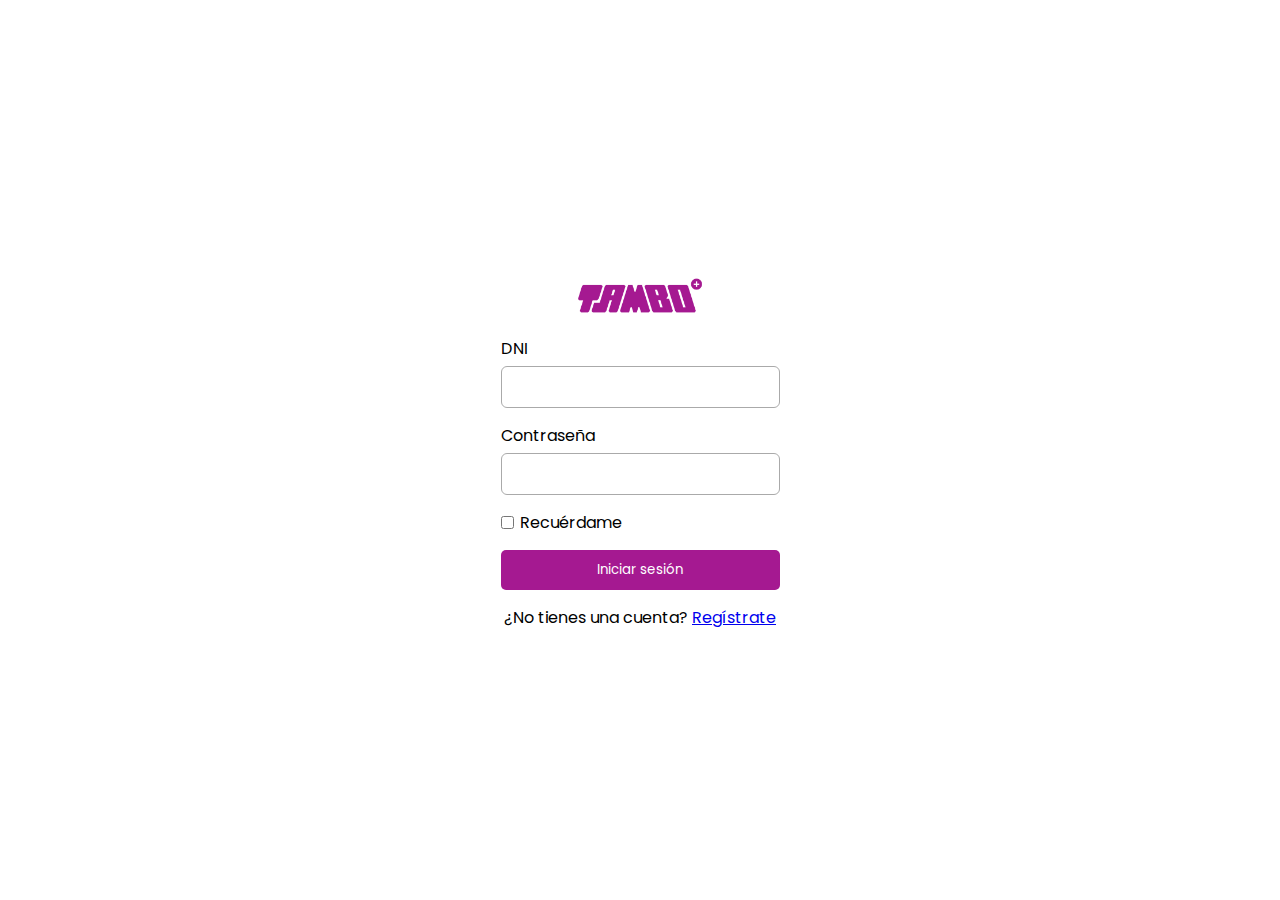
<file: templates/signin_form.html>
<!DOCTYPE html>
<html lang="en">
<head>
    <meta charset="UTF-8">
    <meta name="viewport" content="width=device-width, initial-scale=1.0">
    <title>Signin</title>
    <link rel="stylesheet" href="/static/css/signin.css">
</head>
<body>

    <img src="/static/img/icons/logo-tambo.webp" alt="Logo de tambo" class="logo-tambo">
    
    <div class="form-container">
        <form action="" method="post" novalidate>
            <div class="form-group">
                <label for="dni">DNI</label>
                <input 
                    type="text" 
                    id="dni" 
                    name="dni"
                    class="input-text"
                    required
                >
            </div>
    
            <div class="form-group">
                <label for="password">Contraseña</label>
                <input 
                    type="password" 
                    id="password" 
                    name="password"
                    class="input-text"
                    required
                >
            </div>

            <div class="checkbox-group">
                <input type="checkbox" id="remember_me" name="remember_me">
                <label for="remember_me">Recuérdame</label>
            </div>

            <div class="form-group">
                <button type="submit" class="btn-submit">
                    Iniciar sesión
                </button>
            </div>
    
            <div class="signup-link">
                ¿No tienes una cuenta? 
                <a href="{{ url_for('form_bp.signup') }}">Regístrate</a>
            </div>
        </form>
    </div>
</body>
</html>
</file>
<file: static/css/signin.css>
@import url("https://fonts.googleapis.com/css2?family=Poppins:ital,wght@0,100;0,200;0,300;0,400;0,500;0,600;0,700;0,800;0,900;1,100;1,200;1,300;1,400;1,500;1,600;1,700;1,800;1,900&display=swap");

*{
    padding: 0;
    margin: 0;
    font-family: "Poppins", sans-serif;
}

body{
    font-family: Arial, sans-serif;
    display: flex;
    flex-direction: column;
    justify-content: center;
    align-items: center;
    height: 100vh;
}

.logo-tambo{
    height: 9%;
    width: auto;
}

.form-group {
    margin-bottom: 15px;
    display: flex;
    flex-direction: column;
}

.input-text{
    padding: 10px;
    border: 1px solid #aaa;
    border-radius: 6px;
    margin-top: 5px;    
}

.btn-submit {
    width: 100%;
    padding: 10px;
    border: none;
    background: #a51991;
    color: white;
    border-radius: 5px;
    cursor: pointer;
}

.checkbox-group {
    margin-bottom: 15px;
    display: flex;
    align-items: center;
    gap: 6px;
}

.signup-link {
    margin-bottom: 15px;
    margin-top: 10px;
    text-align: center;
}

.error {
    color: red;
    font-size: 12px;
    margin-top: 4px;
}
</file>
